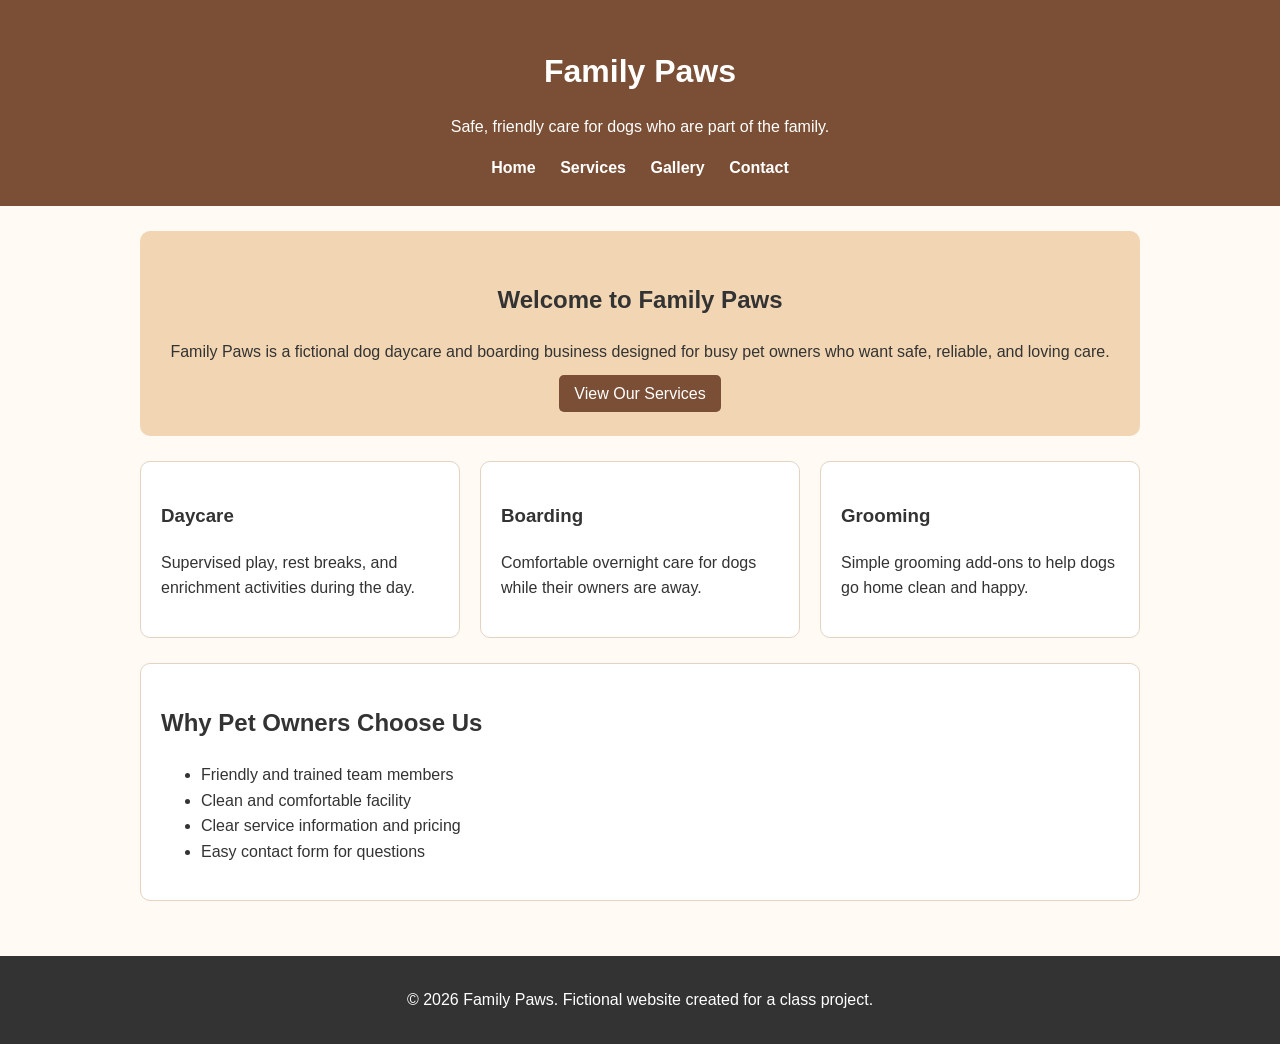
<file: index.html>
<!DOCTYPE html>
<html lang="en">
<head>
    <meta charset="UTF-8">
    <meta name="viewport" content="width=device-width, initial-scale=1.0">
    <title>Family Paws | Dog Daycare & Boarding</title>
    <link rel="stylesheet" href="style.css">
</head>
<body>
    <header>
        <h1>Family Paws</h1>
        <p>Safe, friendly care for dogs who are part of the family.</p>
        <button id="menuButton">Menu</button>
        <nav id="mainNav">
            <a href="index.html">Home</a>
            <a href="services.html">Services</a>
            <a href="gallery.html">Gallery</a>
            <a href="contact.html">Contact</a>
        </nav>
    </header>

    <main>
        <section class="hero">
            <h2>Welcome to Family Paws</h2>
            <p>Family Paws is a fictional dog daycare and boarding business designed for busy pet owners who want safe, reliable, and loving care.</p>
            <a class="button" href="services.html">View Our Services</a>
        </section>

        <section class="cards">
            <article>
                <h3>Daycare</h3>
                <p>Supervised play, rest breaks, and enrichment activities during the day.</p>
            </article>
            <article>
                <h3>Boarding</h3>
                <p>Comfortable overnight care for dogs while their owners are away.</p>
            </article>
            <article>
                <h3>Grooming</h3>
                <p>Simple grooming add-ons to help dogs go home clean and happy.</p>
            </article>
        </section>

        <section class="highlight">
            <h2>Why Pet Owners Choose Us</h2>
            <ul>
                <li>Friendly and trained team members</li>
                <li>Clean and comfortable facility</li>
                <li>Clear service information and pricing</li>
                <li>Easy contact form for questions</li>
            </ul>
        </section>
    </main>

    <footer>
        <p>&copy; 2026 Family Paws. Fictional website created for a class project.</p>
    </footer>

    <script src="script.js"></script>
</body>
</html>
</file>
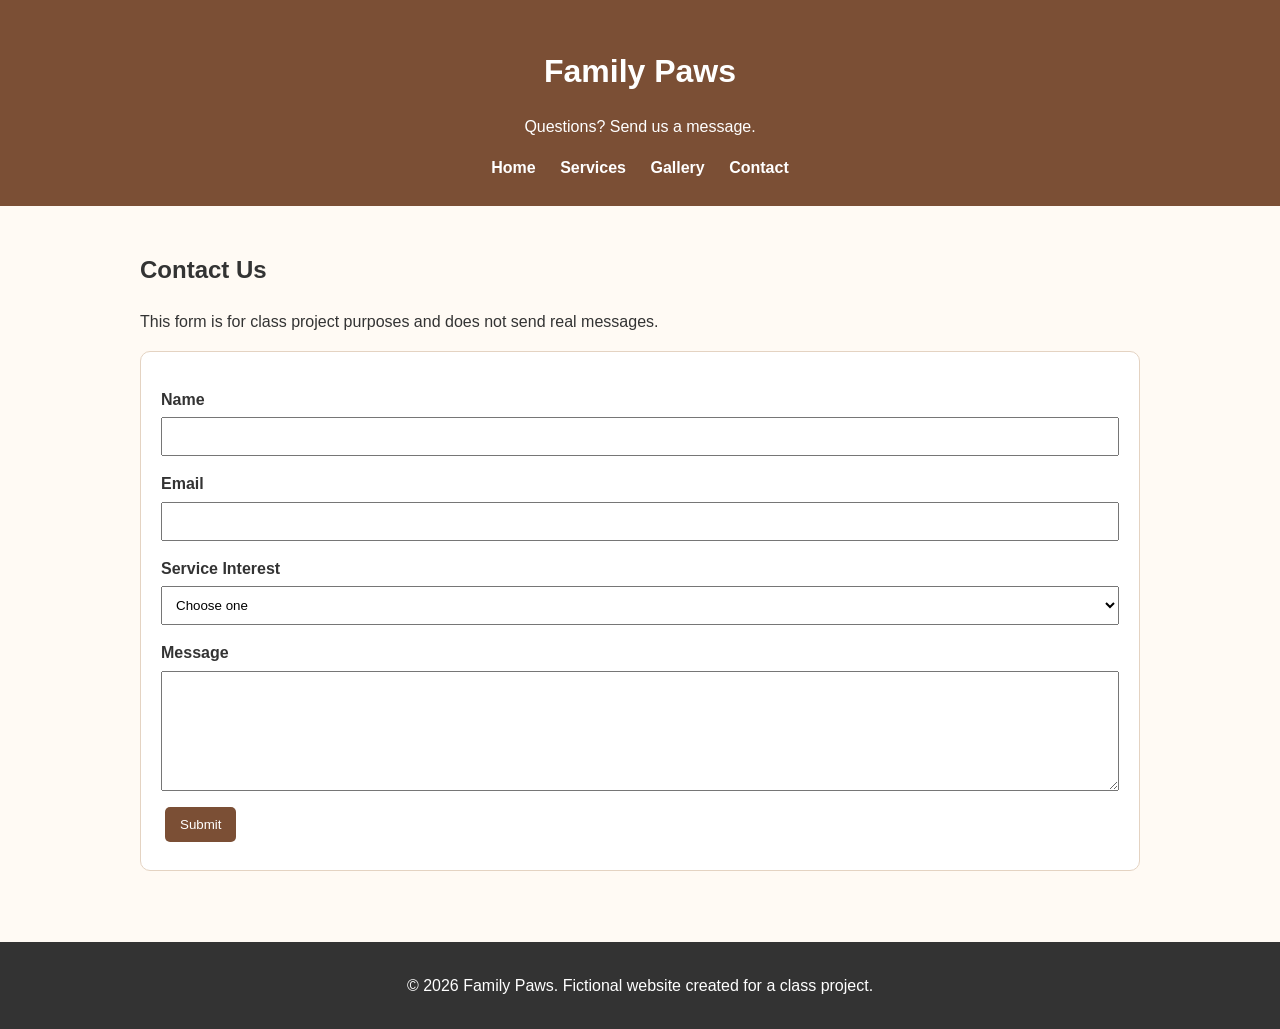
<file: contact.html>
<!DOCTYPE html>
<html lang="en">
<head>
    <meta charset="UTF-8">
    <meta name="viewport" content="width=device-width, initial-scale=1.0">
    <title>Contact | Family Paws</title>
    <link rel="stylesheet" href="style.css">
</head>
<body>
    <header>
        <h1>Family Paws</h1>
        <p>Questions? Send us a message.</p>
        <button id="menuButton">Menu</button>
        <nav id="mainNav">
            <a href="index.html">Home</a>
            <a href="services.html">Services</a>
            <a href="gallery.html">Gallery</a>
            <a href="contact.html">Contact</a>
        </nav>
    </header>

    <main>
        <section>
            <h2>Contact Us</h2>
            <p>This form is for class project purposes and does not send real messages.</p>

            <form id="contactForm">
                <label for="name">Name</label>
                <input type="text" id="name" name="name">

                <label for="email">Email</label>
                <input type="email" id="email" name="email">

                <label for="service">Service Interest</label>
                <select id="service" name="service">
                    <option value="">Choose one</option>
                    <option value="daycare">Daycare</option>
                    <option value="boarding">Boarding</option>
                    <option value="grooming">Grooming</option>
                </select>

                <label for="message">Message</label>
                <textarea id="message" name="message"></textarea>

                <button type="submit">Submit</button>
            </form>

            <p id="formMessage"></p>
        </section>
    </main>

    <footer>
        <p>&copy; 2026 Family Paws. Fictional website created for a class project.</p>
    </footer>

    <script src="script.js"></script>
</body>
</html>
</file>
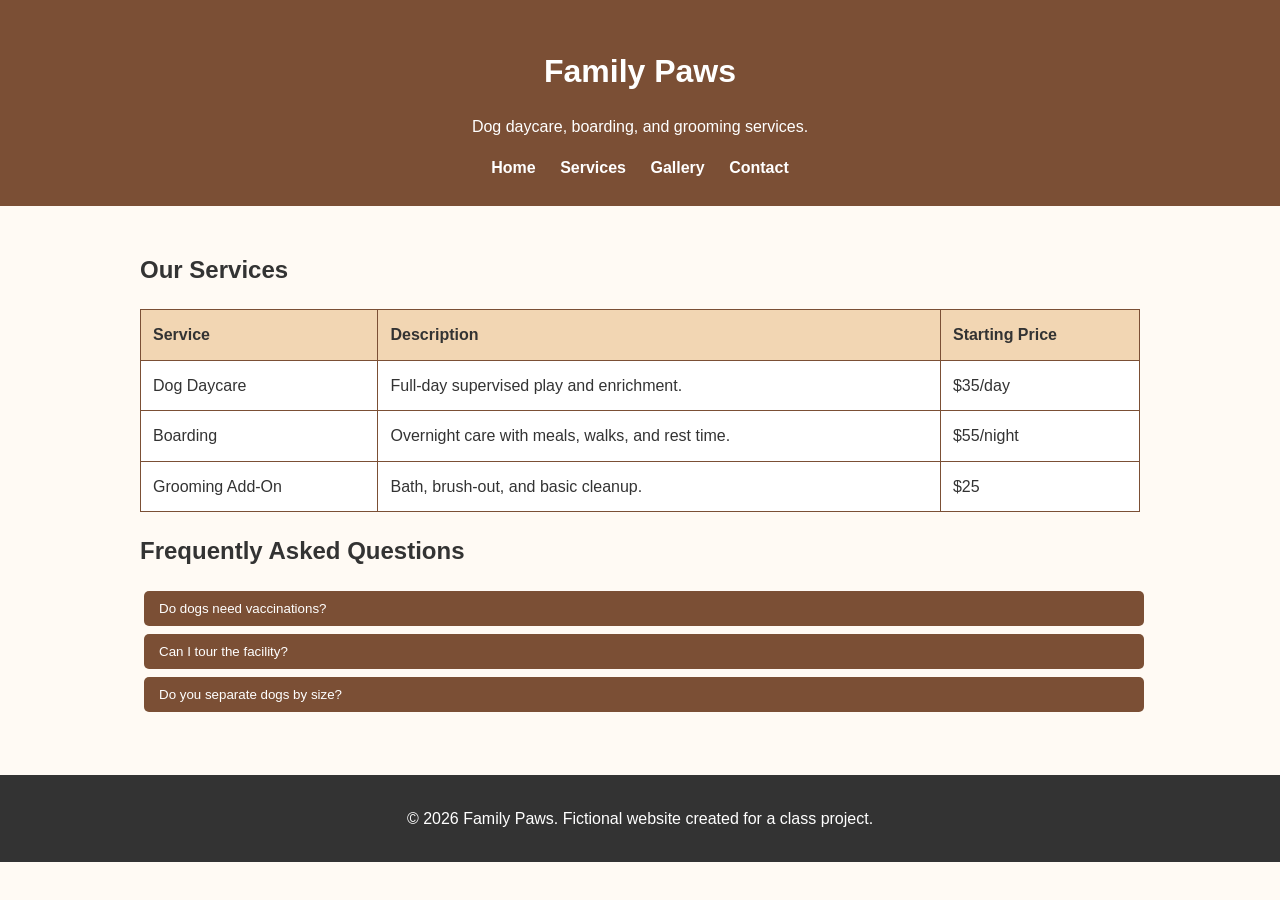
<file: services.html>
<!DOCTYPE html>
<html lang="en">
<head>
    <meta charset="UTF-8">
    <meta name="viewport" content="width=device-width, initial-scale=1.0">
    <title>Services | Family Paws</title>
    <link rel="stylesheet" href="style.css">
</head>
<body>
    <header>
        <h1>Family Paws</h1>
        <p>Dog daycare, boarding, and grooming services.</p>
        <button id="menuButton">Menu</button>
        <nav id="mainNav">
            <a href="index.html">Home</a>
            <a href="services.html">Services</a>
            <a href="gallery.html">Gallery</a>
            <a href="contact.html">Contact</a>
        </nav>
    </header>

    <main>
        <section>
            <h2>Our Services</h2>
            <table>
                <tr>
                    <th>Service</th>
                    <th>Description</th>
                    <th>Starting Price</th>
                </tr>
                <tr>
                    <td>Dog Daycare</td>
                    <td>Full-day supervised play and enrichment.</td>
                    <td>$35/day</td>
                </tr>
                <tr>
                    <td>Boarding</td>
                    <td>Overnight care with meals, walks, and rest time.</td>
                    <td>$55/night</td>
                </tr>
                <tr>
                    <td>Grooming Add-On</td>
                    <td>Bath, brush-out, and basic cleanup.</td>
                    <td>$25</td>
                </tr>
            </table>
        </section>

        <section class="faq">
            <h2>Frequently Asked Questions</h2>

            <button class="faq-question">Do dogs need vaccinations?</button>
            <p class="faq-answer">Yes. Dogs must be current on required vaccinations before attending daycare or boarding.</p>

            <button class="faq-question">Can I tour the facility?</button>
            <p class="faq-answer">Yes. New customers can request a tour using the contact form.</p>

            <button class="faq-question">Do you separate dogs by size?</button>
            <p class="faq-answer">Yes. Dogs are grouped based on size, temperament, and play style.</p>
        </section>
    </main>

    <footer>
        <p>&copy; 2026 Family Paws. Fictional website created for a class project.</p>
    </footer>

    <script src="script.js"></script>
</body>
</html>
</file>
<file: style.css>
/* Main page styles */
body {
    margin: 0;
    font-family: Arial, Helvetica, sans-serif;
    background-color: #fffaf4;
    color: #333333;
    line-height: 1.6;
}

header {
    background-color: #7b4f35;
    color: white;
    text-align: center;
    padding: 25px;
}

header h1 {
    margin-bottom: 5px;
}

nav {
    margin-top: 15px;
}

nav a {
    color: white;
    text-decoration: none;
    margin: 10px;
    font-weight: bold;
}

nav a:hover {
    text-decoration: underline;
}

#menuButton {
    display: none;
    background-color: #f2d6b3;
    color: #333333;
    border: none;
    padding: 10px 15px;
    margin-top: 10px;
    cursor: pointer;
}

main {
    width: 90%;
    max-width: 1000px;
    margin: auto;
    padding: 25px 0;
}

.hero {
    background-color: #f2d6b3;
    padding: 30px;
    border-radius: 10px;
    text-align: center;
}

.button,
form button,
.slideshow button,
.faq-question {
    background-color: #7b4f35;
    color: white;
    border: none;
    padding: 10px 15px;
    margin: 8px 4px;
    cursor: pointer;
    text-decoration: none;
    border-radius: 5px;
}

.button:hover,
form button:hover,
.slideshow button:hover,
.faq-question:hover {
    background-color: #5d3b28;
}

.cards {
    display: flex;
    gap: 20px;
    margin-top: 25px;
}

.cards article {
    background-color: white;
    border: 1px solid #e4d3c2;
    border-radius: 10px;
    padding: 20px;
    flex: 1;
}

.highlight {
    margin-top: 25px;
    background-color: white;
    border: 1px solid #e4d3c2;
    border-radius: 10px;
    padding: 20px;
}

table {
    width: 100%;
    border-collapse: collapse;
    background-color: white;
}

th,
td {
    border: 1px solid #7b4f35;
    padding: 12px;
    text-align: left;
}

th {
    background-color: #f2d6b3;
}

.faq-question {
    display: block;
    width: 100%;
    text-align: left;
}

.faq-answer {
    display: none;
    background-color: white;
    border-left: 4px solid #7b4f35;
    padding: 10px;
    margin-top: 0;
}

.slideshow {
    text-align: center;
    background-color: white;
    border: 1px solid #e4d3c2;
    padding: 20px;
    border-radius: 10px;
}

.slideshow img {
    width: 100%;
    max-width: 700px;
    border-radius: 10px;
}

form {
    background-color: white;
    border: 1px solid #e4d3c2;
    border-radius: 10px;
    padding: 20px;
}

label {
    display: block;
    margin-top: 15px;
    font-weight: bold;
}

input,
select,
textarea {
    width: 100%;
    padding: 10px;
    margin-top: 5px;
    box-sizing: border-box;
}

textarea {
    height: 120px;
}

#formMessage {
    font-weight: bold;
    color: #7b4f35;
}

footer {
    text-align: center;
    background-color: #333333;
    color: white;
    padding: 15px;
    margin-top: 30px;
}

/* Responsive design for smaller screens */
@media screen and (max-width: 700px) {
    #menuButton {
        display: inline-block;
    }

    nav {
        display: none;
    }

    nav.show {
        display: block;
    }

    nav a {
        display: block;
        margin: 12px 0;
    }

    .cards {
        flex-direction: column;
    }
}
</file>
